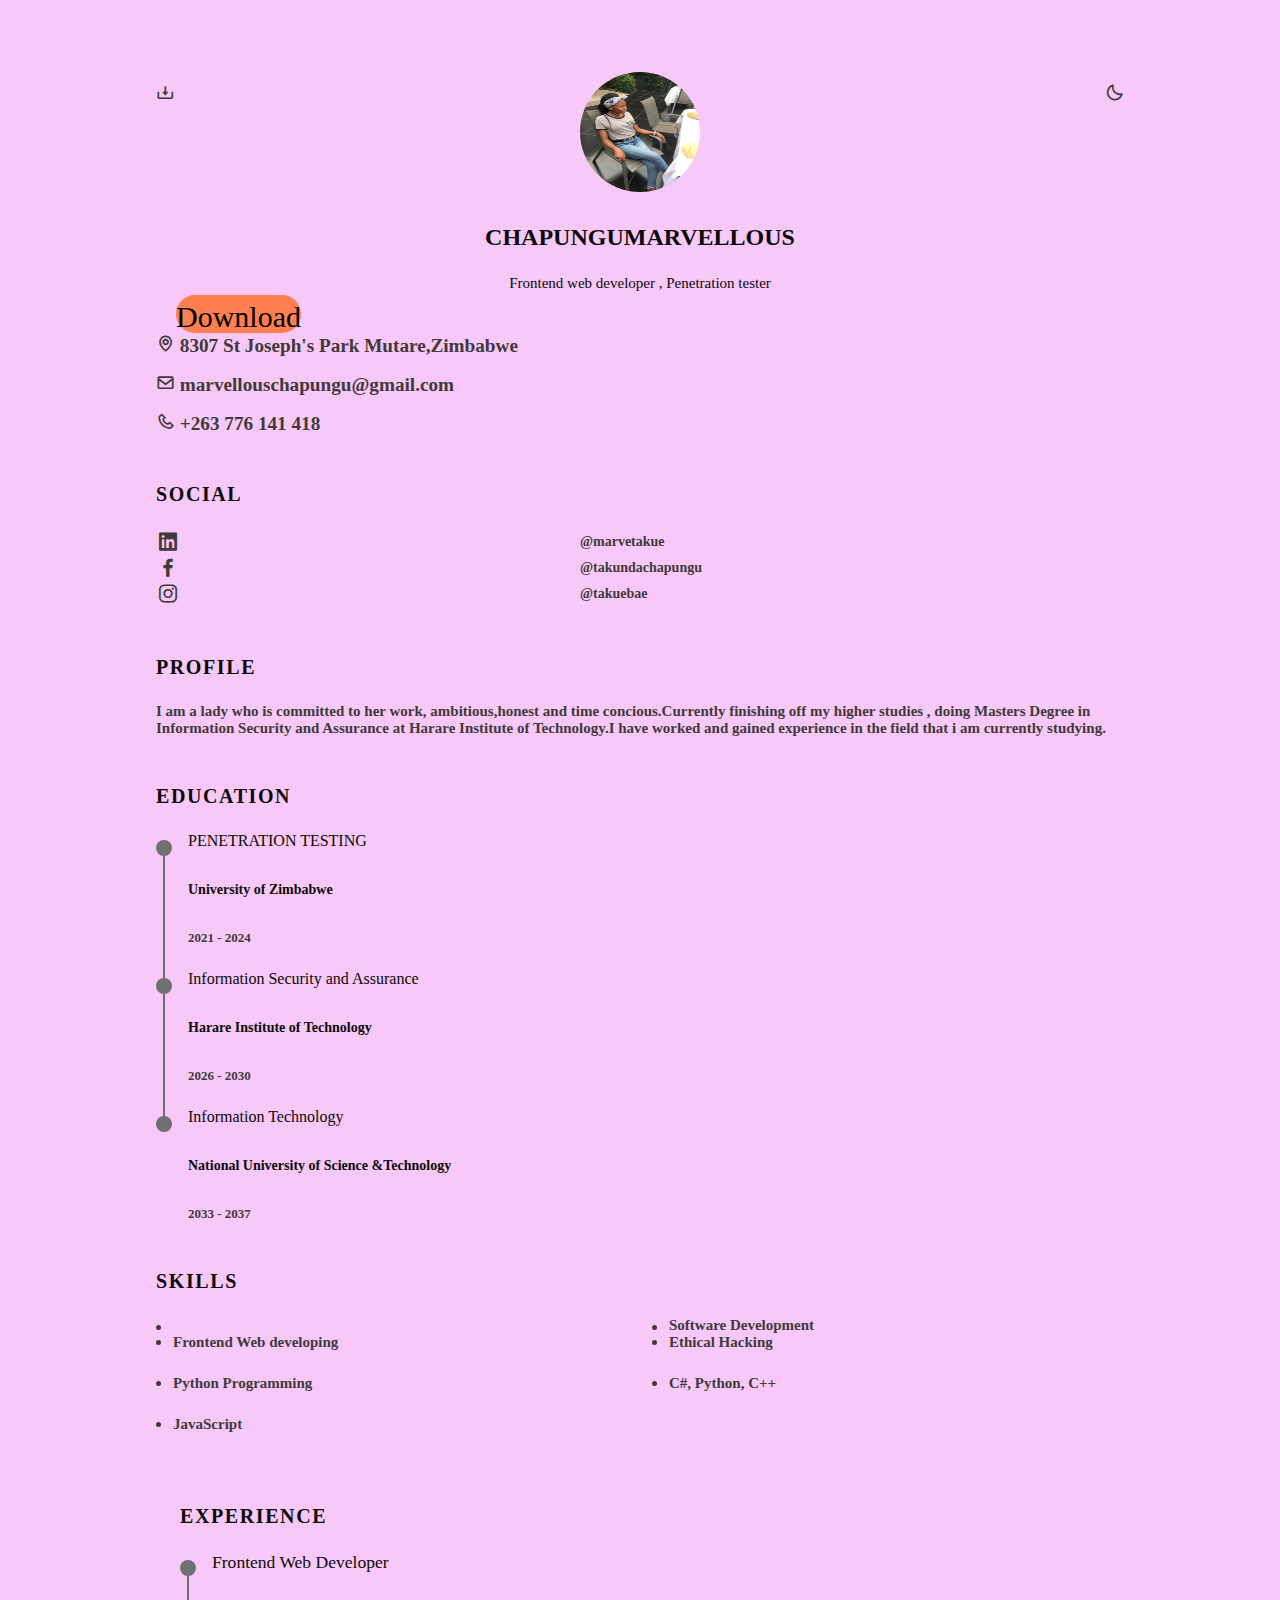
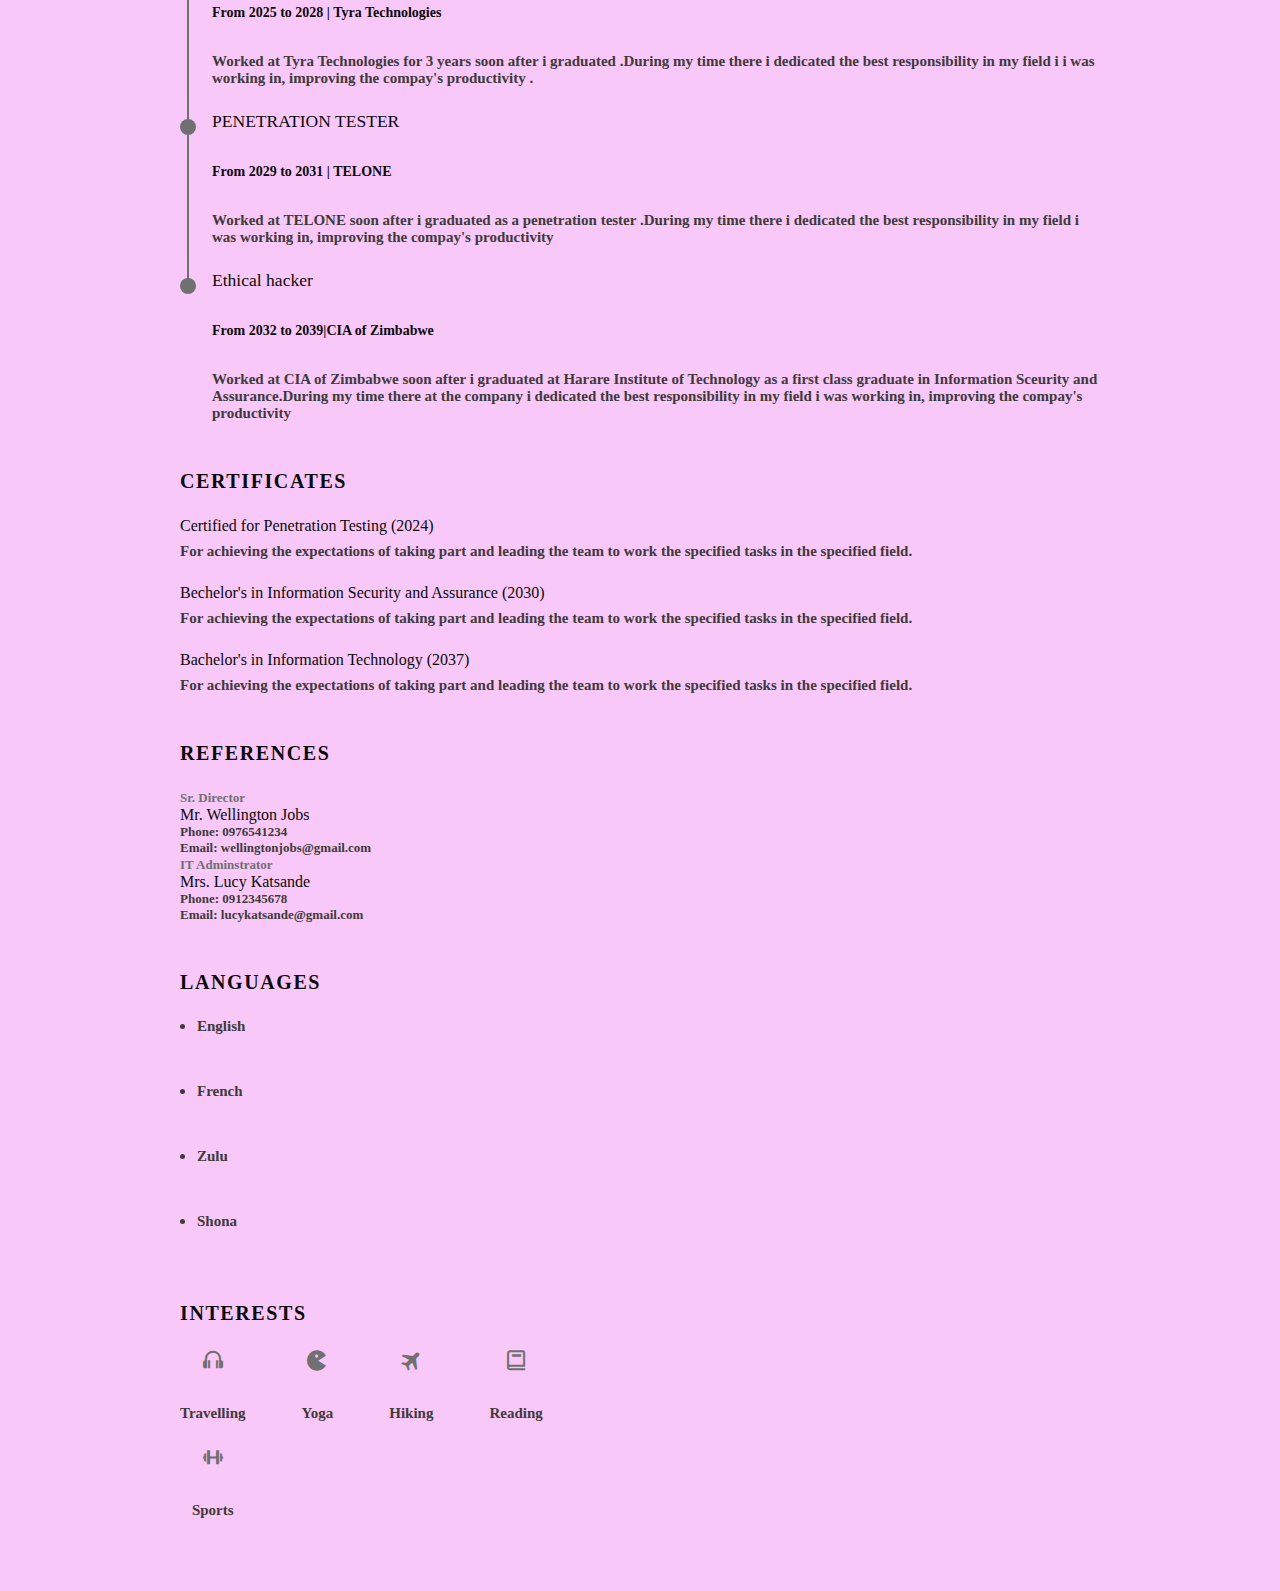
<file: Q3/index.html>
<!DOCTYPE html>
    <html lang="en">
    <head>
        <meta charset="UTF-8">
        <meta name="viewport" content="width=device-width, initial-scale=1.0">

        <!--========== BOX ICONS ==========-->
        <link rel="stylesheet" href="https://cdn.jsdelivr.net/npm/boxicons@latest/css/boxicons.min.css">

        <!--========== CSS ==========-->
        <link rel="stylesheet" href="src/styles.css">

        <title>Curriculum Vitae for Marvellous Chapungu</title>
    </head>
    <body style="background-color:rgb(248, 200, 248)"link="black" alink="violet" vlink="black">
    

  <!--========== HEADER ==========-->
        <header class="l-header" id="header">
            <nav class="nav bd-container">
                <a href="#" class="nav__log">Takue</a>

                <div class="nav__menu" id="nav-menu">
                    <ul class="nav__list">
                        <li class="nav__item">
                            <a href="#home" class="nav__link active-link">
                                <i class='bx bx-home nav__icon'></i>Home
                            </a>
                        </li>

                        <li class="nav__item">
                            <a href="#profile" class="nav__link">
                                <i class='bx bx-user'></i>Profile
                            </a>
                        </li>

                        <li class="nav__item">
                            <a href="#education" class="nav__link">
                                <i class='bx bx-book'></i>Education
                            </a>
                        </li>

                        <li class="nav__item">
                            <a href="#skills" class="nav__link">
                                <i class='bx bx-receipt'></i>Skills
                            </a>
                        </li>

                        <li class="nav__item">
                            <a href="#experience" class="nav__link">
                                <i class='bx bx-briefcase-alt'></i>Experience
                            </a>
                        </li>

                        <li class="nav__item">
                            <a href="#certificates" class="nav__link">
                                <i class='bx bx-award'></i>Certificates
                            </a>
                        </li>

                        <li class="nav__item">
                            <a href="#references" class="nav__link">
                                <i class='bx bx-link-external'></i>references
                            </a>
                        </li>

                    </ul>

                </div>

                  <div class="nav__toggle" id="nav-toggle">
                      <i class='bx bx-grid-alt'></i> 
                  </div>
                </nav>
        </header>

        <main class="l-main bd-container">
            <!-- All elements within this div, is generated in PDF -->
            <div class="resume" id="area-cv">
                <div class="resume__left">
                    </div>
                    <div class="resume__right">

                    </div>
                    </div>
                    <!--========== HOME ==========-->
                    <section class="home" id="home">
                        <div class="home__container section bd_grid">
                          <div class="home__dat bd-grid">
                              <img src="src/M2.jpg" alt="" class="home__img">

                              <h1 class="home__title"><b>CHAPUNGU<b>MARVELLOUS</b></h1>
                              <h3 class="home__profession">Frontend web developer , Penetration tester</h3>

                        <!-- Button to generate and download the pdf. Available for desktop. -->
                        <div>
                        <a download="" href="src\Marvellous Chapungu ISA 2022.pdf" class="button">Download</a>
                        </div>
                          </div> 
                           <div class="home__address bd-grid">
                               <span class="home__icon">
                                   <i class='bx bx-map'></i> 8307 St Joseph's Park Mutare,Zimbabwe
                               </span>
                               <span class="home__icon">
                                <i class='bx bx-envelope'></i> marvellouschapungu@gmail.com
                            </span>
                            <span class="home__icon">
                                <i class='bx bx-phone'></i> +263 776 141 418
                            </span>
                           </div>
                        </div>
                        <!-- Theme change button -->
                        <i class='bx bx-moon change-theme'title="Theme" id="theme-button"></i>
                        <!-- Button to generate and download the pdf. Available for desktop. -->
                        <i class='bx bx-download generate-pdf' title="Generate PDF" id="resume-button"></i>
                    </section>          
                    
                    <!--========== SOCIAL ==========-->
                    <section class="social section">
                        <h2 class="section-title">SOCIAL</h2>

                        <div class="social__containner">
                            <a href="https://linkedin.com/" target="_blank" class="social__link">
                                <i class='bx bxl-linkedin-square social__icon'></i>@marvetakue
                            </a>
                            <a href="https://facebook.com/" target="_blank" class="social__link">
                                <i class='bx bxl-facebook social__icon'></i>@takundachapungu
                            </a>
                            <a href="https://www.instagram.com/" target="_blank" class="social__link">
                                <i class='bx bxl-instagram social__icon'></i>@takuebae
                            </a>
                        </div>
                    </section>

                    <!--========== PROFILE ==========-->
                    <section class="profile section" id="profile">
                       <h2 class="section-title">Profile</h2> 
                       <p class="profile__description">I am a  lady who is committed to her work, ambitious,honest and time concious.Currently finishing off my higher studies , doing Masters Degree in Information Security and Assurance at Harare Institute of Technology.I have worked and gained experience in the field that i am currently studying.</p>
                    </section>
                    
                    <!--========== EDUCATION ==========-->
                    <section class="education section" id="education">
                        <h2 class="section-title">Education</h2> 
                        <div class="education__conatiner bd-grid">
                            <div class="education__content">
                                <div class="education__time">
                                    <span class="education__rounder"></span>
                                    <span class="education__line"></span>
                                </div>
                                <div class="education__data bd-grid">
                                    <h3 class="education__title">PENETRATION TESTING</h3>
                                    <span class="education__studies">University of Zimbabwe</span>
                                    <span class="education__year">2021 - 2024</span>
                                </div>
                            </div>
                            <div class="education__content">
                                <div class="education__time">
                                    <span class="education__rounder"></span>
                                    <span class="education__line"></span>
                                </div>
                                <div class="education__data bd-grid">
                                    <h3 class="education__title">Information Security and Assurance</h3>
                                    <span class="education__studies">Harare Institute of Technology</span>
                                    <span class="education__year">2026 - 2030</span>
                                </div>
                            </div>
                            <div class="education__content">
                                <div class="education__time">
                                    <span class="education__rounder"></span>
                                    
                                </div>
                                <div class="education__data bd-grid">
                                    <h3 class="education__title">Information Technology</h3>
                                    <span class="education__studies">National University of Science &Technology</span>
                                    <span class="education__year">2033 - 2037</span>
                                </div>
                            </div>
                        </div>
                    </section>


                    <!--========== SKILLS  ==========-->
                    <section class="skills section" id="skills">
                        <h2 class="section-title">Skills</h2>
                        <div class="skills__content bd-grid">
                            <ul class="skills__data">
                                <li class="skill__name">
                                    <span class="skills__circle"></span>
                                </li>
                                <li class="skills__name">
                                    <span class="skills__circle"></span>Frontend Web developing 
                                </li>
                                <li class="skills__name">
                                    <span class="skills__circle"></span>Python Programming
                                </li>
                                <li class="skills__name">
                                    <span class="skills__circle"></span>JavaScript
                                </li>
                            </ul>
                            <ul class="skills__data">
                                <li class="skill__name">
                                    <span class="skills__circle"></span>Software Development
                                </li>
                                <li class="skills__name">
                                    <span class="skills__circle"></span>Ethical Hacking
                                </li>
                                <li class="skills__name">
                                    <span class="skills__circle"></span>C#, Python, C++
                                </li>
                               
                            </ul>

                        </div>
                    </section>

                </div>

                <div class="resume__right">
                    <!--========== EXPERIENCE ==========-->
                    <section class="experience section" id="experience">
                       <h2 class="section-title">Experience</h2>
                        <div class="section__container bd-grid">
                            <div class="experience__content">
                                <div class="experience__time">
                                 <span class="experience__rounder"></span> 
                                 <span class="experience__line"></span>  
                                </div>
                                <div class="experience__data bd-grid">
                                   <h3 class="xeperience__title">Frontend Web Developer</h3> 
                                   <span class="experience__company">From 2025 to 2028 | Tyra Technologies</span>
                                   <p class="experience__description">Worked at Tyra Technologies for 3 years soon after i graduated .During my time there i dedicated the best responsibility in my field i i was working in, improving the compay's productivity .</p>
                                </div>
                            </div>
                            <div class="experience__content">
                                <div class="experience__time">
                                 <span class="experience__rounder"></span> 
                                 <span class="experience__line"></span>  
                                </div>
                                <div class="experience__data bd-grid">
                                   <h3 class="xepereince__title">PENETRATION TESTER</h3> 
                                   <span class="experience__company">From 2029 to 2031 | TELONE</span>
                                   <p class="experience__description">Worked at TELONE soon after i graduated as a penetration tester .During my time there i dedicated the best responsibility in my field i was working in, improving the compay's productivity </p>
                                </div>
                            </div>
                            <div class="experience__content">
                                <div class="experience__time">
                                 <span class="experience__rounder"></span> 
                                 
                                </div>
                                <div class="experience__data bd-grid">
                                   <h3 class="xepereince__title">Ethical hacker  </h3> 
                                   <span class="experience__company">From 2032 to 2039|CIA of Zimbabwe </span>
                                   <p class="experience__description">Worked at CIA of Zimbabwe soon after i graduated at Harare Institute of Technology as a first class graduate in Information Sceurity and Assurance.During my time there at the company i dedicated the best responsibility in my field i  was working in, improving the compay's productivity </p>
                                </div>
                            </div>

                        </div>
                    </section>

                    <!--========== CERTIFICATES ==========-->
                    <section class="certificate section" id="certificates">
                        <h2 class="section-title">Certificates</h2>

                        <div class="certificate__container bd-grid">
                           <div class="cerificate__content">
                              <h3 class="certificate__title">Certified for Penetration Testing (2024)</h3>
                              <p class="certificate__description">For achieving the expectations of taking part and leading the team to work the specified tasks in the specified  field.</p> 
                           </div> 
                           <div class="cerificate__content">
                            <h3 class="certificate__title">Bechelor's in Information Security and Assurance (2030)</h3>
                            <p class="certificate__description">For achieving the expectations of taking part and leading the team to work the specified tasks in the specified  field.</p> 
                         </div> 
                         <div class="cerificate__content">
                            <h3 class="certificate__title">Bachelor's in Information Technology (2037)</h3>
                            <p class="certificate__description">For achieving the expectations of taking part and leading the team to work the specified tasks in the specified  field.</p> 
                         </div> 
                        </div>
                    </section>

                    <!--========== REFERENCES ==========-->
                    <section class="references section" id="references">
                        <h2 class="section-title">References</h2>
                        <div class="references__container">
                            <div class="references__content">
                                <span class="references__subtitle">Sr. Director</span>
                                <h3 class="references__title">Mr. Wellington Jobs</h3>
                                <ul class="references__contact">
                                    <li>Phone: 0976541234</li>
                                    <li>Email: wellingtonjobs@gmail.com</li>
                                </ul>
                            </div>
                            <div class="references__content">
                                <span class="references__subtitle">IT Adminstrator </span>
                                <h3 class="references__title">Mrs. Lucy Katsande</h3>
                                <ul class="references__contact">
                                    <li>Phone: 0912345678</li>
                                    <li>Email: lucykatsande@gmail.com</li>
                                </ul>
                            </div>
                        </div>
                    </section>

                    <!--========== LANGUAGES ==========-->
                    <section class="languages section">
                        <h2 class="section-title">Languages</h2>
                        <div class="languages__container">
                            <ul class="lanuages__content bd-grid">
                              <li class="languages__name">
                                  <span class="languages__circle"></span>English
                              </li>  
                              <li class="languages__name">
                                <span class="languages__circle"></span>French
                            </li> 
                            <li class="languages__name">
                                <span class="languages__circle"></span>Zulu
                            </li> 
                            <li class="languages__name">
                                <span class="languages__circle"></span>Shona
                            </li> 
                            </ul>
                        </div>
                        
                    </section>
                    
                    <!--========== INTERESTS ==========-->
                    <section class="interests section">
                        <h2 class="section-title">Interests</h2>
                        <div class="interests__container bd-grid">
                            <div class="interests__content">
                                <i class="bx bx-headphone interests__icon"></i>
                                <span class="interests__name">Travelling</span>
                            </div>
                            <div class="interests__content">
                                <i class='bx bxs-game interests__icon'></i>
                                <span class="interests__name">Yoga</span>
                            </div>
                            <div class="interests__content">
                                <i class='bx bxs-plane-alt interests__icon'></i>
                                <span class="interests__name">Hiking</span>
                            </div>
                            <div class="interests__content">
                                <i class='bx bx-book interests__icon'></i>
                                <span class="interests__name">Reading</span>
                            </div>
                            <div class="interests__content">
                                <i class='bx bx-dumbbell interests__icon'></i>
                                <span class="interests__name">Sports</span>
                            </div>
                        </div>
                        
                    </section>
                </div>
            </div>        
        </main>

        <!--========== SCROLL TOP ==========-->
        <a href="#" class="scrolltop" id="scroll-top">
            <i class='bx bx-up-arrow-alt scrolltop__icon'></i>
        </a>


        <!--========== HTML2PDF ==========-->
        <script src="src/html2pdf.bundle.min.js"></script>

        <!--========== MAIN JS ==========-->
        <script src="src/main.js"></script>
    </body>
</html>
</form>
</body>
</html>
</file>
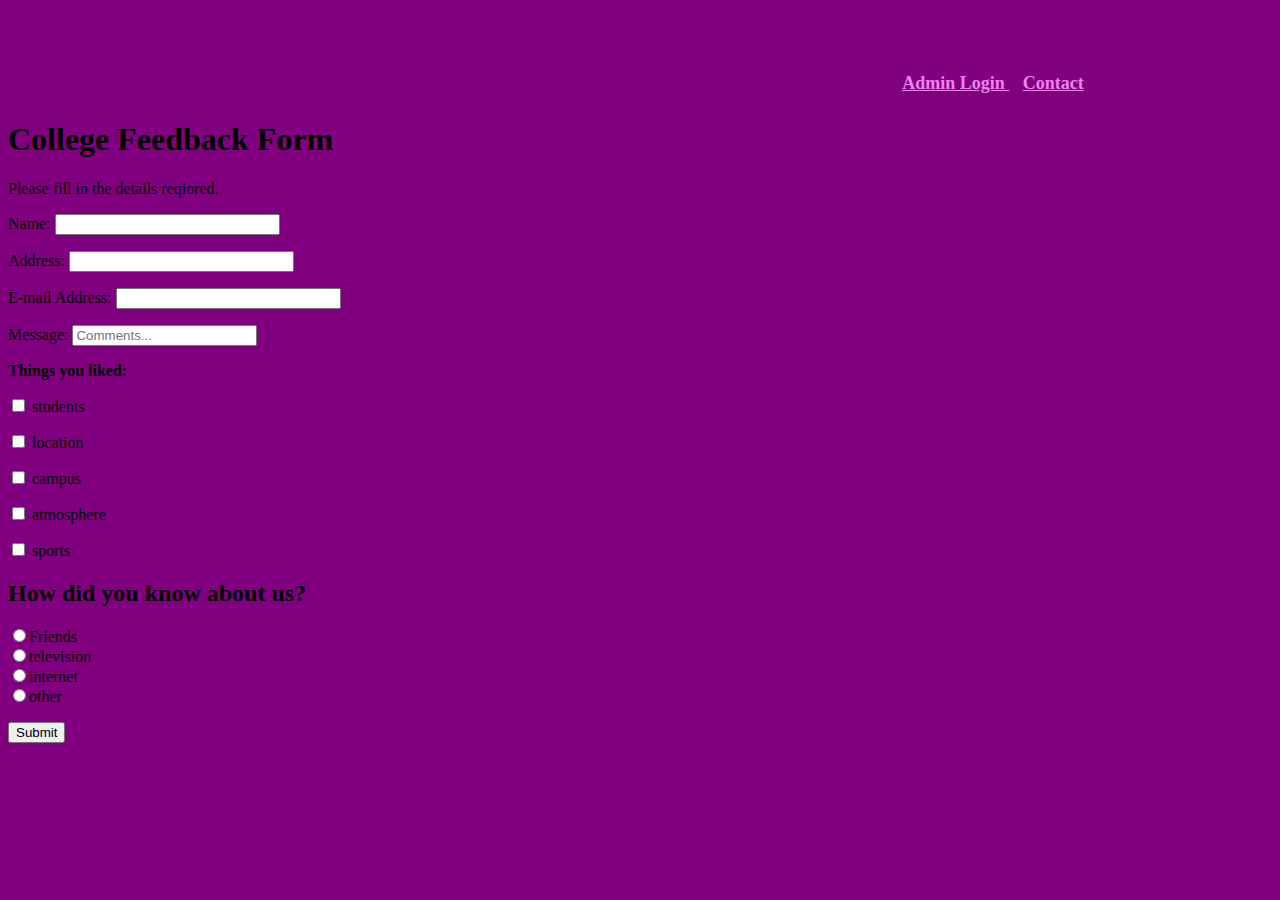
<file: Q4/feedback.html>
<!DOCTYPE html>

<html>
    <head>
        <meta charset="utf - 8"/>
        <title>Campsite Visit Form</title>
    </head>

    <body style="background-color:purple"link="violet" alink="violet" vlink="violet">
       </br >
<h3 align="center">
<font face="Lato" size="12" color="violet"> 
</font>
&nbsp;&nbsp;&nbsp;&nbsp;&nbsp;&nbsp;&nbsp;&nbsp;&nbsp;&nbsp;&nbsp;&nbsp;&nbsp;&nbsp;&nbsp;&nbsp;&nbsp;&nbsp;&nbsp;&nbsp;&nbsp;&nbsp;&nbsp;&nbsp;&nbsp;&nbsp;&nbsp;&nbsp;&nbsp;&nbsp;&nbsp;&nbsp;&nbsp;&nbsp;&nbsp;&nbsp;&nbsp;&nbsp;&nbsp;&nbsp;&nbsp;&nbsp;&nbsp;&nbsp;&nbsp;&nbsp;&nbsp;&nbsp;&nbsp;&nbsp;&nbsp;&nbsp;&nbsp;&nbsp;&nbsp;&nbsp;&nbsp;&nbsp;&nbsp;&nbsp;&nbsp;&nbsp;&nbsp;&nbsp;&nbsp;&nbsp;&nbsp;&nbsp;&nbsp;&nbsp;&nbsp;&nbsp;&nbsp;&nbsp;&nbsp;&nbsp;&nbsp;&nbsp;&nbsp;&nbsp;&nbsp;&nbsp;&nbsp;&nbsp;&nbsp;&nbsp;&nbsp;&nbsp;&nbsp;&nbsp;&nbsp;&nbsp;&nbsp;&nbsp;&nbsp;&nbsp;&nbsp;&nbsp;&nbsp;&nbsp;&nbsp;&nbsp;&nbsp;&nbsp;&nbsp;&nbsp;&nbsp;&nbsp;&nbsp;&nbsp;&nbsp;&nbsp;&nbsp;&nbsp;&nbsp;&nbsp;&nbsp;&nbsp;&nbsp;&nbsp;&nbsp;&nbsp;&nbsp;&nbsp;&nbsp;&nbsp;&nbsp;&nbsp;&nbsp;&nbsp;&nbsp;&nbsp;&nbsp;&nbsp;&nbsp;&nbsp;&nbsp;&nbsp;&nbsp;&nbsp;&nbsp;&nbsp;&nbsp;&nbsp;&nbsp;&nbsp;&nbsp;&nbsp;&nbsp;&nbsp;

<font face="cinzel"size="4">
<a href="Login.html">Admin Login </a> &nbsp;&nbsp;
<a href="Contact.html">Contact</a>

</font>
</h3> 
<h1>College Feedback Form</h1>
        <p>Please fill in the details reqiored.</p>

        <form method="post" action="http://www.deitel.com">
        <input type="hidden" name="recipient"value="deitel@deitel.com">
        <input type="hidden" name="subject" value="Feedback Form">
        <input type="hidden" name="redirect" value="main.html">

        <p><label>Name:
            <input name = "fName" type = "text" size = "25">
        </label></p>

        <p><label>Address:
            <input name = "address" type = "text" size = "25">
        </label></p>

        <p><label>E-mail Address:
            <input name = "emailadd" type = "email" size = "25">
        </label></p>

        <p><label>Message:
            <input name = "message" type = "textarea" placeholder="Comments..."/>
        </label></p>

        <p>
            <strong>Things you liked:</strong><br>

            <p>
            <input name = "name" type = "checkbox" value="students">
        students</p>
        <p>
            <input name = "name" type = "checkbox" value="location">
        location</p>

        <p>
            <input name = "name" type = "checkbox" value="campus">
        campus</p>

        <p>
            <input name = "name" type = "checkbox" value="atmosphere">
        atmosphere</p>

        <p>
            <input name = "name" type = "checkbox" value="sports">
        sports</p>
            </p>

            <h2>How did you know about us?</h2>
            <p>
                <input type="radio" name="interest" value="friends" id="friends"/><label for="friends">Friends</label><br/>
                <input type="radio" name="interest" value="television" id="television"/><label for="television">television</label><br/>
                <input type="radio" name="interest" value="internet" id="internet"/><label for="internet">internet</label><br/>
                <input type="radio" name="interest" value="other" id="other"/><label for="other">other</label><br/>
            </p>
            <input type="submit" value="Submit">
            </form>
            </body>
            </html>
</file>
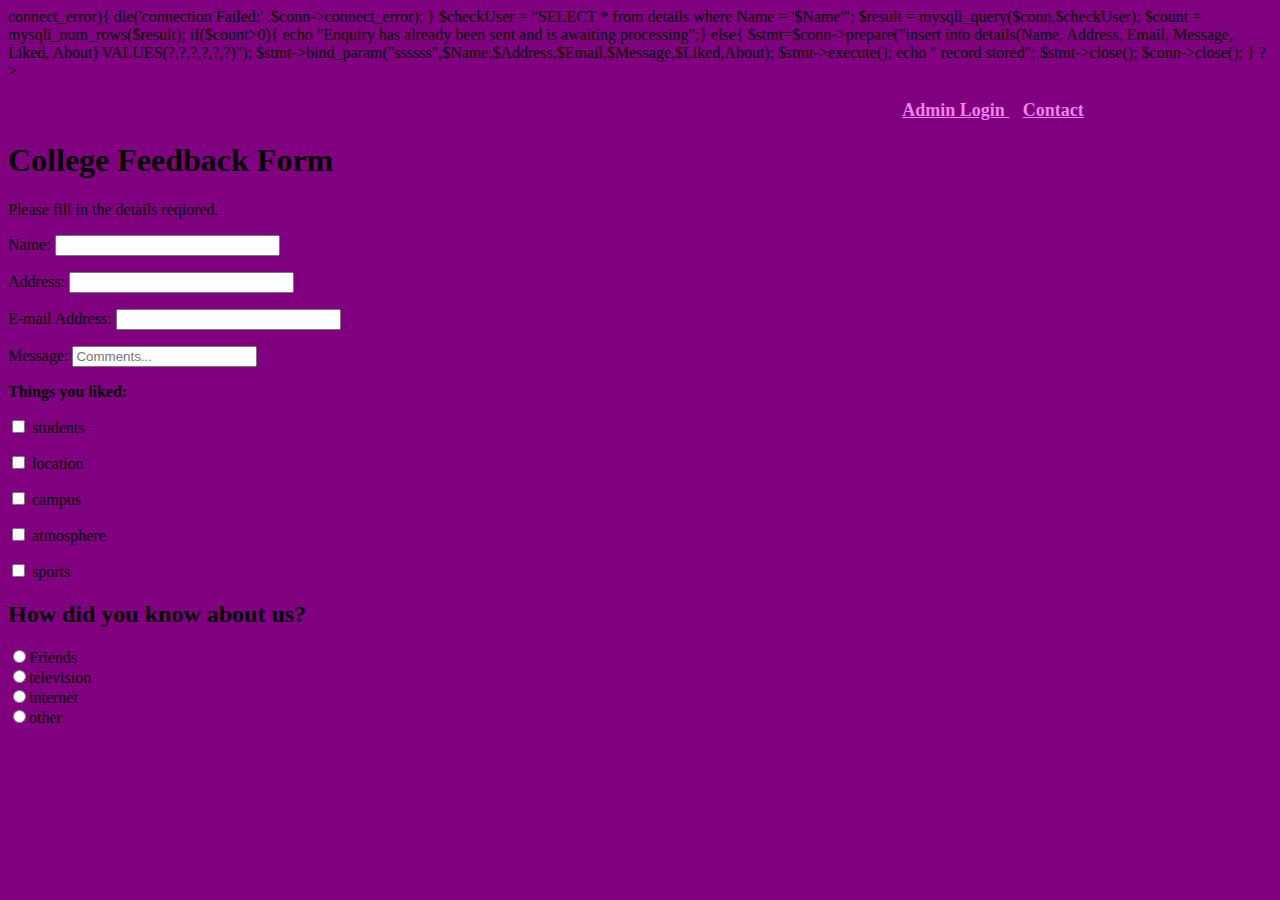
<file: Q4/feedback.php.html>
<?php
$Name = $_POST['Name'];
$Address = $_POST['Address'];
$Email = $_POST['Email-Address'];
$Message = $_POST['Message'];
$Liked= $_POST['Things you like'];
$About= $_POST['How do you know about us'];	

$conn= new mysqli('localhost','root','','feedback');
if($conn->connect_error){
	die('connection Failed:' .$conn->connect_error);
}
	$checkUser = "SELECT * from details where Name = '$Name'";
	$result = mysqli_query($conn,$checkUser);
	$count = mysqli_num_rows($result);
	if($count>0){
	echo "Enquiry has already been sent and is awaiting processing";}	
	
else{
	$stmt=$conn->prepare("insert into details(Name, Address, Email, Message, Liked, About) VALUES(?,?,?,?,?,?)");
	$stmt->bind_param("ssssss",$Name,$Address,$Email,$Message,$Liked,About);
	$stmt->execute();
	echo " record stored";
	$stmt->close();
	$conn->close();
}
?>

<!DOCTYPE html>

<html>
    <head>
        <meta charset="utf - 8"/>
        <title>Campsite Visit Form</title>
    </head>

    <body style="background-color:purple"link="violet" alink="violet" vlink="violet">
       </br >
<h3 align="center">
<font face="Lato" size="12" color="violet"> 
</font>
&nbsp;&nbsp;&nbsp;&nbsp;&nbsp;&nbsp;&nbsp;&nbsp;&nbsp;&nbsp;&nbsp;&nbsp;&nbsp;&nbsp;&nbsp;&nbsp;&nbsp;&nbsp;&nbsp;&nbsp;&nbsp;&nbsp;&nbsp;&nbsp;&nbsp;&nbsp;&nbsp;&nbsp;&nbsp;&nbsp;&nbsp;&nbsp;&nbsp;&nbsp;&nbsp;&nbsp;&nbsp;&nbsp;&nbsp;&nbsp;&nbsp;&nbsp;&nbsp;&nbsp;&nbsp;&nbsp;&nbsp;&nbsp;&nbsp;&nbsp;&nbsp;&nbsp;&nbsp;&nbsp;&nbsp;&nbsp;&nbsp;&nbsp;&nbsp;&nbsp;&nbsp;&nbsp;&nbsp;&nbsp;&nbsp;&nbsp;&nbsp;&nbsp;&nbsp;&nbsp;&nbsp;&nbsp;&nbsp;&nbsp;&nbsp;&nbsp;&nbsp;&nbsp;&nbsp;&nbsp;&nbsp;&nbsp;&nbsp;&nbsp;&nbsp;&nbsp;&nbsp;&nbsp;&nbsp;&nbsp;&nbsp;&nbsp;&nbsp;&nbsp;&nbsp;&nbsp;&nbsp;&nbsp;&nbsp;&nbsp;&nbsp;&nbsp;&nbsp;&nbsp;&nbsp;&nbsp;&nbsp;&nbsp;&nbsp;&nbsp;&nbsp;&nbsp;&nbsp;&nbsp;&nbsp;&nbsp;&nbsp;&nbsp;&nbsp;&nbsp;&nbsp;&nbsp;&nbsp;&nbsp;&nbsp;&nbsp;&nbsp;&nbsp;&nbsp;&nbsp;&nbsp;&nbsp;&nbsp;&nbsp;&nbsp;&nbsp;&nbsp;&nbsp;&nbsp;&nbsp;&nbsp;&nbsp;&nbsp;&nbsp;&nbsp;&nbsp;&nbsp;&nbsp;&nbsp;&nbsp;

<font face="cinzel"size="4">
<a href="Login.html">Admin Login </a> &nbsp;&nbsp;
<a href="Contact.html">Contact</a>

</font>
</h3> 
<h1>College Feedback Form</h1>
        <p>Please fill in the details reqiored.</p>

        <form method="post" action="http://www.deitel.com">
        <input type="hidden" name="recipient"value="deitel@deitel.com">
        <input type="hidden" name="subject" value="Feedback Form">
        <input type="hidden" name="redirect" value="main.html">

        <p><label>Name:
            <input name = "fName" type = "text" size = "25">
        </label></p>

        <p><label>Address:
            <input name = "address" type = "text" size = "25">
        </label></p>

        <p><label>E-mail Address:
            <input name = "emailadd" type = "email" size = "25">
        </label></p>

        <p><label>Message:
            <input name = "message" type = "textarea" placeholder="Comments..."/>
        </label></p>

        <p>
            <strong>Things you liked:</strong><br>

            <p>
            <input name = "name" type = "checkbox" value="students">
        students</p>
        <p>
            <input name = "name" type = "checkbox" value="location">
        location</p>

        <p>
            <input name = "name" type = "checkbox" value="campus">
        campus</p>

        <p>
            <input name = "name" type = "checkbox" value="atmosphere">
        atmosphere</p>

        <p>
            <input name = "name" type = "checkbox" value="sports">
        sports</p>
            </p>

            <h2>How did you know about us?</h2>
            <p>
                <input type="radio" name="interest" value="friends" id="friends"/><label for="friends">Friends</label><br/>
                <input type="radio" name="interest" value="television" id="television"/><label for="television">television</label><br/>
                <input type="radio" name="interest" value="internet" id="internet"/><label for="internet">internet</label><br/>
                <input type="radio" name="interest" value="other" id="other"/><label for="other">other</label><br/>
            </p>
            </form>
            </body>
            </html>
</file>
<file: Q3/src/styles.css>
/*===== GOOGLE FONTS =====*/
@import url('https://fonts.googleapis.com/css2?family=Poppins:wght@400;500;600&display=swap');

/*===== VARIABLES CSS =====*/
:root {
  --header-height: 3rem;
  
  /*========== Colors ==========*/
  --title-color: #0B0A0A;
  --text-color: #403A3A;
  --text-color-light: #707070;
  --container-color: #FAFAFA;
  --container-color-alt: #F0EFEF;
  --body-color: #FCFCFC;

  /*========== Font and typography ==========*/
  --body-font: 'Poppins', sans-serif;
  --h1-font-size: 1.5rem;
  --h2-font-size: 1.25rem;
  --h3-font-size: 1rem;
  --normal-font-size: .938rem;
  --small-font-size: .875rem;
  --smaller-font-size: .813rem;

  /*========== Font weight ==========*/
  --font-medium: 500;
  --font-semi-bold: 600;

  /*========== Margenes ==========*/
  --mb-1: .5rem;
  --mb-2: 1rem;
  --mb-3: 1.5rem;

  /*========== z index ==========*/
  --z-tooltip: 10;
  --z-fixed: 100;
}

/*========== BASE ==========*/
*,::before,::after{
  box-sizing: border-box;
}
html{
  scroll-behavior: smooth;
}

/*========== Variables Dark theme ==========*/
body.dark-theme{
  --title-color: #F2F2F2;
  --text-color: #BFBFBF;
  --container-color: #212121;
  --container-color-alt: #181616;
  --body-color: #2B2B2B;
}

/*========== Button Dark/Light ==========*/
.change-theme{
  position: absolute;
  right: 0;
  top: 2.2rem;
  display: flex;
  color: var(--text-color);
  font-size: 1.2rem;
  cursor: pointer;
}

.change-theme:hover{
  color: var(--title-color);

}

/*========== Font size variables to scale cv ==========*/
body.scale-cv{
  --h1-font-size: .938rem;
  --h2-font-size: .938rem;
  --h3-font-size: .875rem;
  --normal-font-size: .813rem;
  --small-font-size: .75rem;
  --smaller-font-size: .688rem;
}


/*========== Generate PDF button ==========*/
.generate-pdf{
  display: flex;
  position: absolute;
  top: 2.2rem;
  left: 0;
  font-size: 1.2rem;
  color: var(--text-color);
  cursor: pointer;
}
.generate-pdf:hover{
  color: var(--title-color);
}
.button {
    width: 300px; 
    height: 90px;
    border-radius: 30px;
    background-color: coral;
    text-align: center;
    font-size: 30px;
    font-weight: 300;
    padding-top: 5px;
    margin: 20px;
}

.button:hover {
     background-color:#05fd6c;
}

.button:active {
     background-color: #045b83;
     color: #045b83;
}
/*========== Classes modified to reduce size and print on A4 sheet ==========*/
.scale-cv .change-theme,
.scale-cv .generate-pdf{
  display: flex;
}
.scale-cv .bd-container{
  max-width: px;
}
.scale-cv .section{
  padding: 1.5rem 0 .80rem;
}
.scale-cv .section-title{
  margin-bottom: rem;
}


body{
  margin: - 0 0 var(--header-height) 0;
  padding: 0;
  font-family: var(--body-color);
  font-size: var(--normal-font-size);
  background-color: var(--body-color);
  color: var(--text-color);

}
h1,h2,h3,ul,p{
  margin: 0;
}
h1,h2,h3{
  color: var(--title-color);
  font-weight: var(--font-medium);
}

ul{
  padding: 0;
  list-style: none;
}

a{ 
  text-decoration: none;
}
img{
  max-width: 100%;
  height: auto;
}
/*========== CLASS CSS ==========*/
.section{
  padding: 1.5rem 0;
}
.section-title{
  font-size: var(--h2-font-size);
  color: var(--title-color);
  font-weight: var(--font-semi-bold);
  text-transform: uppercase;
  letter-spacing: .1rem;
  text-align: center;
  margin-bottom: var(--mb-3);
}

/*========== LAYOUT ==========*/
.bd-container{
  max-width: 968px;
  width: calc(100% - 3rem);
  margin-left: var(--mb-3);
  margin-right: var(--mb-3);
}
.bd-grid{
  display: grid;
  gap: 1.5rem;
}
.l-header{
  width: 100%;
  position: fixed;
  bottom: 0;
  left: 0;
  z-index: var(--z-fixed);
  background-color: var(--body-color);
  box-shadow: 0 -1px 4px rgba(0,0,0,.1);
  transition: .3s;

}

/*========== NAV ==========*/
.nav{
  height: var(--header-height);
  display: flex;
  justify-content: space-between;
  align-items: center;
}
@media screen and (max-width: 968px){
  .nav__menu{
    position: fixed;
    bottom: -100%;
    left: 0;
    width: 100%;
    padding: 2rem 1.5rem;
    background-color: var(--body-color);
    box-shadow: 0 1px 4px rgba(0,0,0,.1);
    border-radius: 1rem 1rem 0 0;
    z-index: var(--z-fixed);
    transition: .3s;
  }
}
.nav__logo,
.nav__toggle{
  color: var(--title-color);
  font-weight: var(--font-medium);
}

.nav__toggle{
  font-size: 1.2rem;
  cursor: pointer;
}
.nav__item{
  text-align:center;
}

.nav__list{
  display: grid;
  grid-template-columns: repeat(3, 1fr);
  gap: 2rem;
}

.nav__link{
display: flex;
flex-direction: column;
font-size: var(--smaller-font-size);
color: var(--text-color-light);
font-weight: var(--font-medium);

}

.nav__link:hover{
  color: var(--title-color);

}

.nav__icon{
  font-size: 1.2rem;
  margin-bottom: var(--mb-1);
}

/* Show menu */
.show-menu{
  bottom: var(--header-height);
}

/* Active menu link */
.active_link{
  color: var(--title-color);
}

/*========== HOME ==========*/
.home{
  position: relative;
}
.home__container{
  gap: 3rem;
}
.home__data{
  gap: 3rem;
  text-align: center;
}
.home__img{
  width: 120px;
  height: 120px;
  border-radius: 50%;
  justify-self: center;
  margin-bottom: var(--mb-1);
}
.home__title{
  gap: 2rem;
  text-align: center;
  font-size: var(--h1-font-size);
}
  .home__profession{
    text-align: center;
    font-size: var(--normal-font-size);
    margin-bottom: var(--mb-1);
  }

  .home__address{
    gap: 1rem;
  }
  .home__inofrmation{
    display: flex;
    align-items: center;
    font-size: var(--small-font-size);
  }
 .home__icon{
   font-size: 1.2rem;
   margin-right: 25rem;
 } 
 .home__button-movil{
   display: inline-block;
   border: 2px solid var(--text-color);
   color: var(--title-color);
   padding: 1rem 2rem;
   border-radius: 25rem;
   transition: .3s;
   font-weight: var(--font-medium);
   margin-top: var(--mb-3);
   align-items: center;
 }
.home__button-movil:hover{
  background-color: var(--text-color);
  color: var(--container-color);
}
/*========== SOCIAL ==========*/
.social__container{
  grid-template-columns: max-content;
  gap: 1rem;
}
.social__link{
  display: inline-flex;
  align-items: center;
  font-size: var(--small-font-size);
  color: var(--text-color);
}
.social__link:hover{
  color: var(--title-color);
}
.social__icon{
  font-size: 1.5rem;
  margin-right: 25rem;
}


/*========== PROFILE ==========*/
.profile__description{
  text-align: center;
}

/*========== EDUCATION AND EXPERIENCE ==========*/
.education__content,
.experience__content{
  display: flex;
}
.education__time,
.experience__time{
  padding-right: 1rem;
}
.education__rounder,
.experience__rounder{
  position: relative;
  display: block;
  width: 16px;
  height:16px;
  background-color: var(--text-color-light);
  border-radius: 50%;
  margin-top: 0.5rem;
}
.education__line,
.experience__line{
  display: block;
  width: 2px;
  height: 110%;
  background-color: var(--text-color-light);
  transform: translate(7px, 0);
}
.education__data,
.experience__data{
  gap: 2rem;
}
.education__title,
.experience__title{
  font-size: var(--h3-font-size);
}
.education__studies,
.experience__company{
  font-size: var(--small-font-size);
  color: var(--title-color);
}
.education__year{
  font-size: var(--smaller-font-size);
}

/*========== SKILLS AND LANGUAGES ==========*/
.skills__content,
.languages__content{
grid-template-columns: repeat(2, 1fr);
}
.langauges__content{
  gap: 0;
}
.skills__name,
.languages__name{
  display: flex;
  align-items: center;
  margin-bottom: var(--mb-3);
}
.skills__circle,
.languages__circle{
  display: inline-block;
  width: 5px;
  height: 5px;background-color: var(--text-color);
  border-radius: 50%;
  margin-right: .75rem;
}

/*========== CERTIFICATES ==========*/
.certificate__title{
  font-size: var(--h3-font-size);
  margin-bottom: var(--mb-1);


}

/*========== REFERENCES ==========*/
.references__content{
  gap: 25rem;
}
.references__subtitle{
  color: var(--text-color-light);
}
.references__subtitle,
.references__contact{
  font-size: var(--smaller-font-size);
}
.references__title{
  font-size: var(--h3-font-size);
}
/*========== INTERESTS ==========*/
.interests__container{
  grid-template-columns: repeat(3, 1fr);
  margin-top: var(--mb-2);
}
.interests__content{
  display: flex;
  flex-direction: column;
  align-items: center;
}
.interests__icon{
  font-size: 1.5rem;
  color: var(--text-color-light);
  margin-bottom: 2rem;
}
/* Scroll top */
.scrolltop{
  position: fixed;
  right: 1rem;
  bottom: -20%;
  display: flex;
  justify-content: center;
  align-items: center;
  padding: .3rem;
  background-color: var(--container-color-alt);
  border-radius: .4rem;
  z-index: var(--z-tooltip);
  transition: .4s;
  visibility: hidden;
}
.scrolltop__icon{
  font-size: 1.2rem;
  color: var(--text-color);
}
.show-scroll{
  visibility: visible;
bottom: 5rem;
}
/*========== MEDIA QUERIES ==========*/
/* For small devices, menu two columns */
@media screen and (max-width: 320px) {
  .nav__list{
    grid-template-columns: repeat(2, 1fr);
    gap: 1rem .5rem;
  }
}

/* Classes modified for large screen size */
@media screen and (min-width: 968px){
  body{
    margin: 3rem 0;
  }
  .bd-container{
    margin-left: auto;
    margin-right: auto;
  }
  .l-header,
  .scrolltop{
    display: none;
  }
  .resume{
    display: grid;
    grid-template-columns: .5fr 1fr;
    background-color: var(--container-color);
    box-shadow: 0 0 8px rdga(13,12,12,.15);
  }
  .resume__left{
    background-color: var(--container-color-alt);
  }
  .resume__left,
  .resume__right{
    padding: 0 1.5rem;
  }
   .reseume-pdf{
     display: inline-block;
   }

  .section-title,
  .profile__description{
    text-align: initial;
  }
  .home__conatiner{
    gap: 1.5rem;
  }
  .home__button-movil{
    display: none;
  }
  .references__container{
    grid-template-columns: repeat(2, 1fr);
  }
  .languages__content{
    grid-template-columns: repeat(3, max-content);
    column-gap: 3.5rem;
  }
  .interests__container{
    grid-template-columns: repeat(4, max-content);
    column-gap: 3.5rem;
  }

}
</file>
